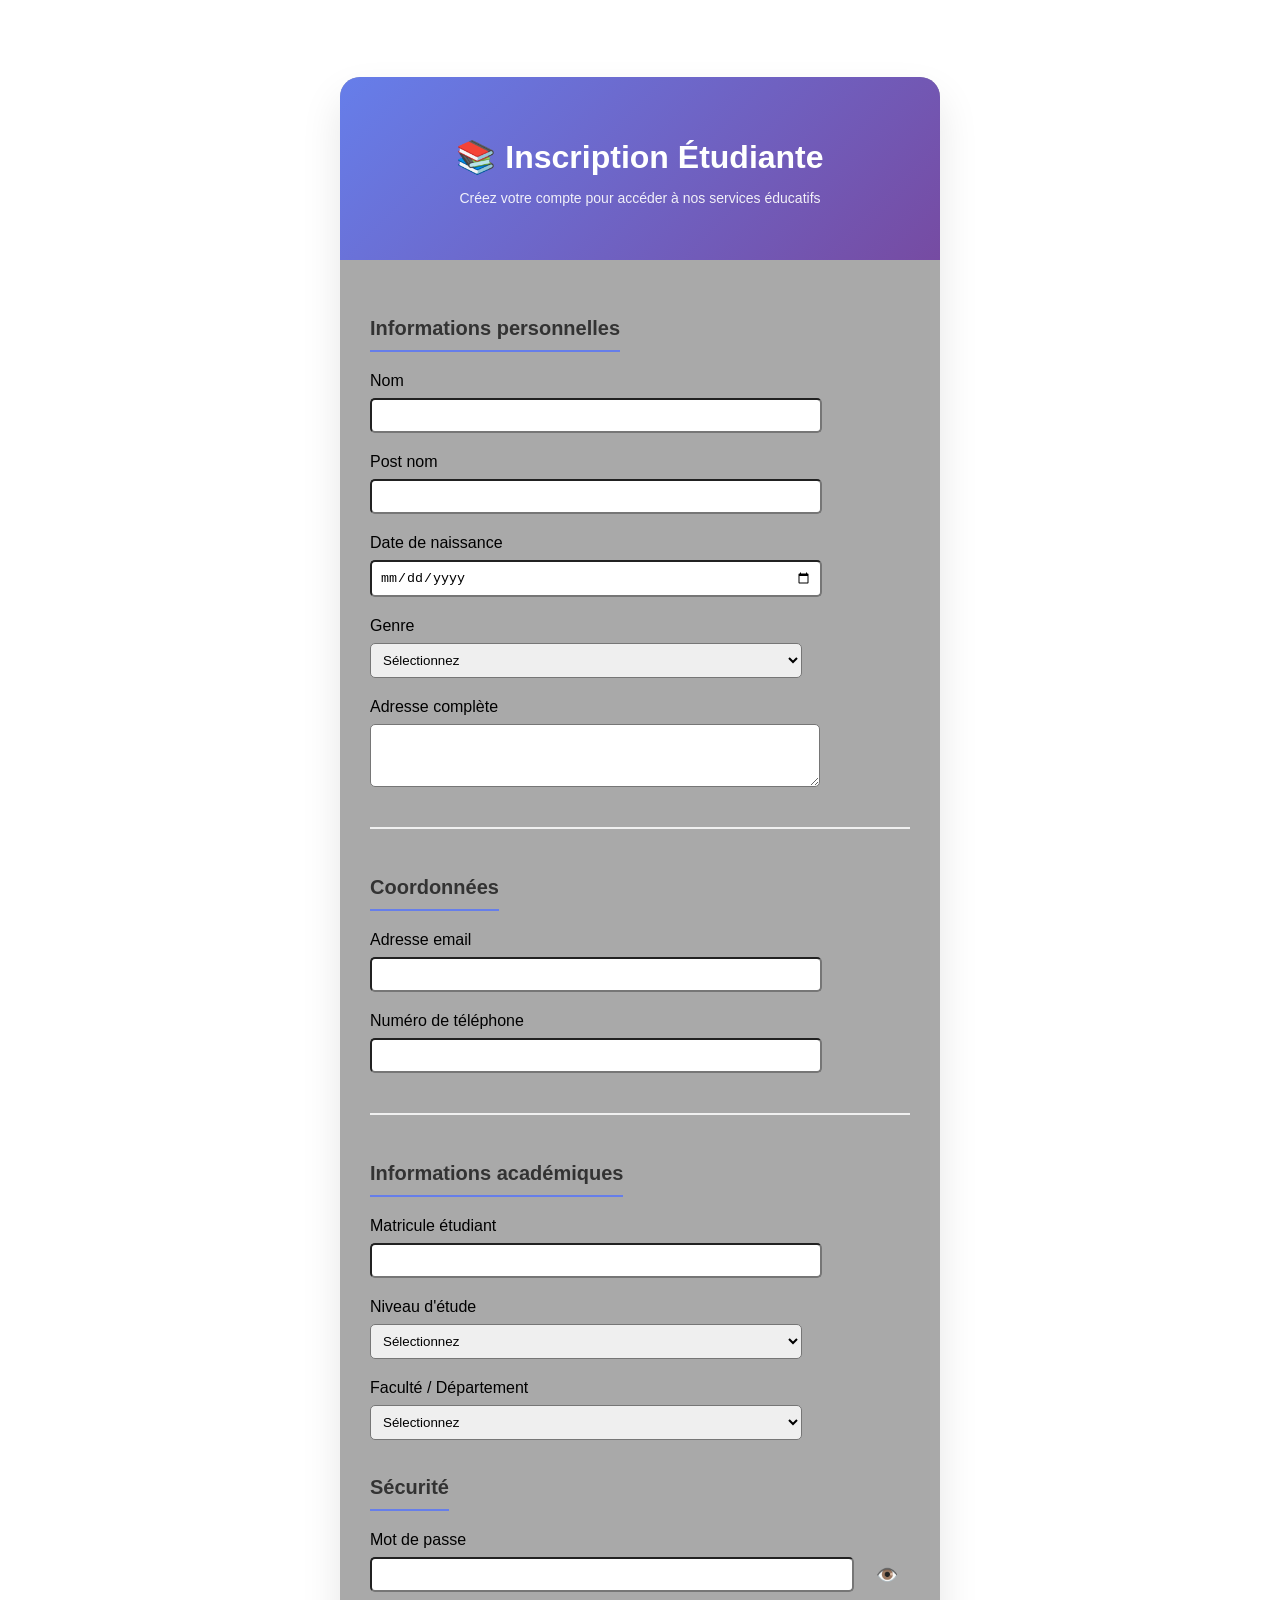
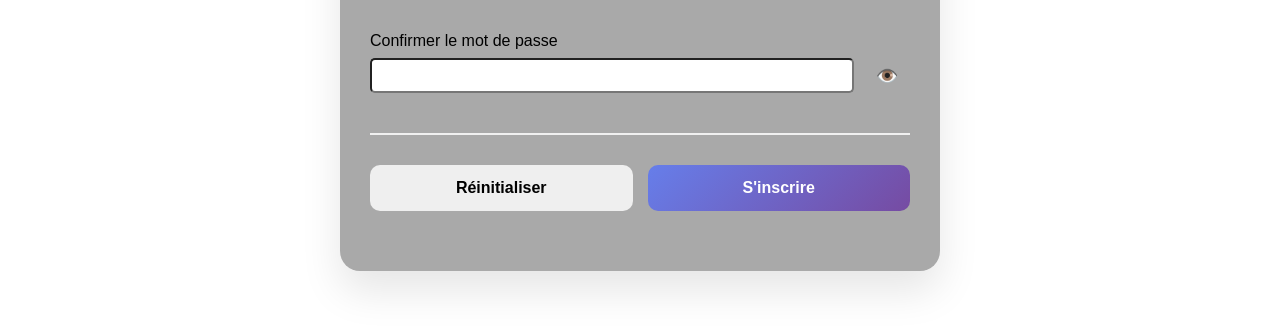
<file: inscription.html>
<?php 

?>
<!DOCTYPE html>
<html lang="fr">
<head>
    <meta charset="UTF-8">
    <meta name="viewport" content="width=device-width, initial-scale=1.0">
    <title>Inscription Étudiants | Formulaire d'inscription</title>
    <link rel="stylesheet" href="inscriptioncss.css">
</head>
<body>
    <a href="index.html" ><button style="position: relative;
        top: -297px;
        right: -700px;
        height:18px ;
        background-color:#f80707;
        border-radius: 5px;
        width: 30px;
        color: white;"> X </button></a>

    <div class="container">
        <div class="form-container">
            <div class="form-header">
                <h1>📚 Inscription Étudiante</h1>
                <p>Créez votre compte pour accéder à nos services éducatifs</p>
            </div>

            <form id="registrationForm">
                <!-- Informations personnelles -->
                <div class="form-section">
                    <h2>Informations personnelles</h2>
                    
                    <div class="form-row">
                        <div class="form-group">
                            <label for="firstName">Nom</label>
                            <input type="text" id="firstName" name="firstName" required>
                            <span class="error-message" id="firstNameError"></span>
                        </div>

                        <div class="form-group">
                            <label for="lastName">Post nom</label>
                            <input type="text" id="lastName" name="lastName"required>
                            <span class="error-message" id="lastNameError"></span>
                        </div>
                    </div>

                    <div class="form-row">
                        <div class="form-group">
                            <label for="birthDate">Date de naissance </label>
                            <input type="date"  required>
                            <span class="error-message" id="birthDateError"></span>
                        </div>

                        <div class="form-group">
                            <label for="gender">Genre </label>
                            <select id="gender" name="gender" required>
                                <option value="">Sélectionnez</option>
                                <option value="female">Féminin</option>
                                <option value="male">Masculin</option>
                                <option value="other">Autre</option>
                            </select>
                            <span class="error-message" id="genderError"></span>
                        </div>
                    </div>

                    <div class="form-group">
                        <label for="address">Adresse complète</label>
                        <textarea id="address" name="address" rows="3"></textarea>
                    </div>
                </div>

                <!-- Coordonnées -->
                <div class="form-section">
                    <h2>Coordonnées</h2>
                    
                    <div class="form-group">
                        <label for="email">Adresse email </label>
                        <input type="email" id="email" name="email" required>
                        <span class="error-message" id="emailError"></span>
                    </div>

                    <div class="form-group">
                        <label for="phone">Numéro de téléphone </label>
                        <input type="tel" id="phone" name="phone" required>
                        <span class="error-message" id="phoneError"></span>
                    </div>
                </div>

                <!-- Informations académiques -->
                <div class="form-section">
                    <h2>Informations académiques</h2>
                    
                    <div class="form-row">
                        <div class="form-group">
                            <label for="studentId">Matricule étudiant </label>
                            <input type="text" id="studentId" name="studentId" required>
                            <span class="error-message" id="studentIdError"></span>
                        </div>

                        <div class="form-group">
                            <label for="level">Niveau d'étude </label>
                            <select id="level" name="level" required>
                                <option value="">Sélectionnez</option>
                                <option value="licence1">Licence 1</option>
                                <option value="licence2">Licence 2</option>
                                <option value="licence3">Licence 3</option>
                                <option value="master1">Master 1</option>
                                <option value="master2">Master 2</option>
                                <option value="doctorat">Doctorat</option>
                            </select>
                            <span class="error-message" id="levelError"></span>
                        </div>
                    </div>

                    <div class="form-row">
                        <div class="form-group">
                            <label for="faculty">Faculté / Département </label>
                            <select id="level" name="level" required>
                                <option value="">Sélectionnez</option>
                                <option value="informatique">informatique</option>
                                <option value="médecine">médecine</option>
                                <option value="droit">droit</option>
                                <option value="economie">economie</option>
                                <option value="science de santé">science de santé</option>
                                <option value="communication">communication</option>
                            </select>
        
                            <span class="error-message" id="facultyError"></span>
                        </div>

                <!-- Sécurité -->
                <div class="form-section">
                    <h2>Sécurité</h2>
                    
                    <div class="form-group">
                        <label for="password">Mot de passe </label>
                        <div class="password-input">
                            <input type="password" id="password" name="password" required>
                            <span class="toggle-password" onclick="togglePassword('password')">👁️</span>
                        </div>
                        <div class="password-strength" id="passwordStrength"></div>
                        <span class="error-message" id="passwordError"></span>
                    </div>

                    <div class="form-group">
                        <label for="confirmPassword">Confirmer le mot de passe </label>
                        <div class="password-input">
                            <input type="password" id="confirmPassword" name="confirmPassword" required>
                            <span class="toggle-password" onclick="togglePassword('confirmPassword')">👁️</span>
                        </div>
                        <span class="error-message" id="confirmPasswordError"></span>
                    </div>
                </div>
                <div class="form-actions">
                    <button type="button" class="btn-reset" onclick="resetForm()">Réinitialiser</button>
                    <button type="submit" class="btn-submit">S'inscrire</button>
                </div>

            </form>

            <div id="message" class="message"></div>
        </div>
    </div>

    <script src="inscriptionjs.js"></script>
</body>
</html>
</file>
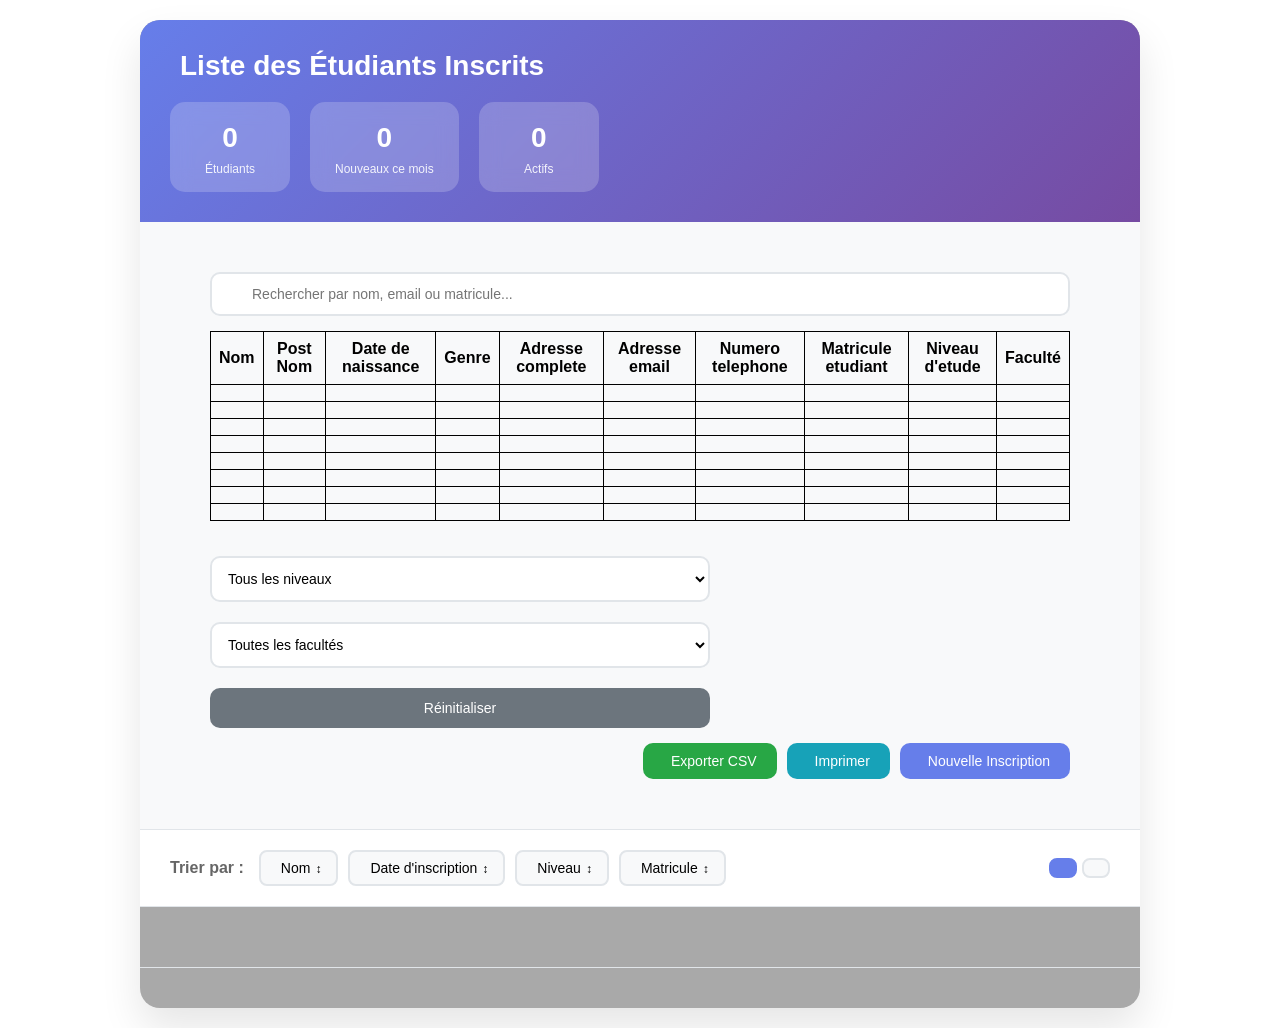
<file: listing.html>
<!DOCTYPE html>
<html lang="fr">
<head>
    <meta charset="UTF-8">
    <meta name="viewport" content="width=device-width, initial-scale=1.0">
    <title>Liste des Étudiants | Gestion des inscriptions</title>
    <link rel="stylesheet" href="listingcss.css">
    <link rel="stylesheet" href="listingcss.css">
</head>
<style>
    table{
        border-collapse:collapse;
        width: 100%;
        margin: auto;
    }
    td,th{
        border: 1px solid black;
        padding: 8px;
        text-align:center;

    }
    

    </style>
<body >
    
    <div class="container">
        <div class="header">
            <div class="header-content">
                <h1>
                    <i class="fas fa-users"></i>
                    Liste des Étudiants Inscrits
                </h1>
                <div class="header-stats">
                    <div class="stat-card">
                        <i class="fas fa-user-graduate"></i>
                        <span id="totalStudents">0</span>
                        <small>Étudiants</small>
                    </div>
                    <div class="stat-card">
                        <i class="fas fa-calendar-alt"></i>
                        <span id="newThisMonth">0</span>
                        <small>Nouveaux ce mois</small>
                    </div>
                    <div class="stat-card">
                        <i class="fas fa-chart-line"></i>
                        <span id="activeStudents">0</span>
                        <small>Actifs</small>
                    </div>
                </div>
            </div>
        </div>
        <div class="controls">
            <div class="search-section">
                <div class="search-box">
                    <i class="fas fa-search"></i>
                    <input type="text" id="searchInput" placeholder="Rechercher par nom, email ou matricule...">
                </div>
                <table width="100%"style="border: 1px solid black; padding: 8px; text-align :left;">
        <thead>
            <tr>
                <th>Nom</th>
                <th>Post Nom</th>
                <th>Date de naissance</th>
                <th>Genre</th>
                <th>Adresse complete</th>
                <th>Adresse email</th>
                <th>Numero telephone</th>
                <th>Matricule etudiant</th>
                <th>Niveau d'etude</th>
                <th>Faculté</th>
</tr>
<tr>
                <th></th>
                <th></th>
                <th></th>
                <th></th>
                <th></th>
                <th></th>
                <th></th>
                <th></th>
                <th></th>
                <th></th>
</tr>
<tr>
                <th></th>
                <th></th>
                <th></th>
                <th></th>
                <th></th>
                <th></th>
                <th></th>
                <th></th>
                <th></th>
                <th></th>
</tr>
<tr>
                <th></th>
                <th></th>
                <th></th>
                <th></th>
                <th></th>
                <th></th>
                <th></th>
                <th></th>
                <th></th>
                <th></th>
</tr>
<tr>
                <th></th>
                <th></th>
                <th></th>
                <th></th>
                <th></th>
                <th></th>
                <th></th>
                <th></th>
                <th></th>
                <th></th>
</tr>
<tr>
                <th></th>
                <th></th>
                <th></th>
                <th></th>
                <th></th>
                <th></th>
                <th></th>
                <th></th>
                <th></th>
                <th></th>
</tr>
<tr>
                <th></th>
                <th></th>
                <th></th>
                <th></th>
                <th></th>
                <th></th>
                <th></th>
                <th></th>
                <th></th>
                <th></th>
</tr>
<tr>
                <th></th>
                <th></th>
                <th></th>
                <th></th>
                <th></th>
                <th></th>
                <th></th>
                <th></th>
                <th></th>
                <th></th>
</tr>
<tr>
                <th></th>
                <th></th>
                <th></th>
                <th></th>
                <th></th>
                <th></th>
                <th></th>
                <th></th>
                <th></th>
                <th></th>
</tr>
</thead>
</table>
                <div class="filter-section">
                    <select id="levelFilter">
                        <option value="">Tous les niveaux</option>
                        <option value="licence1">Licence 1</option>
                        <option value="licence2">Licence 2</option>
                        <option value="licence3">Licence 3</option>
                        <option value="master1">Master 1</option>
                        <option value="master2">Master 2</option>
                        <option value="doctorat">Doctorat</option>
                    </select>
                    <select id="facultyFilter">
                        <option value="">Toutes les facultés</option>
                    </select>
                    <button id="resetFilters" class="btn-reset">
                        <i class="fas fa-undo-alt"></i> Réinitialiser
                    </button>
                </div>
            </div>
            
            <div class="action-buttons">
                <button id="exportBtn" class="btn-export">
                    <i class="fas fa-download"></i> Exporter CSV
                </button>
                <button id="printBtn" class="btn-print">
                    <i class="fas fa-print"></i> Imprimer
                </button>
                <a href="register.html" class="btn-add">
                    <i class="fas fa-plus"></i> Nouvelle Inscription
                </a>
            </div>
        </div>

        <div class="sort-section">
            <div class="sort-controls">
                <span class="sort-label">Trier par :</span>
                <div class="sort-buttons">
                    <button class="sort-btn" data-sort="name">
                        <i class="fas fa-user"></i> Nom
                        <span class="sort-icon"></span>
                    </button>
                    <button class="sort-btn" data-sort="date">
                        <i class="fas fa-calendar"></i> Date d'inscription
                        <span class="sort-icon"></span>
                    </button>
                    <button class="sort-btn" data-sort="level">
                        <i class="fas fa-graduation-cap"></i> Niveau
                        <span class="sort-icon"></span>
                    </button>
                    <button class="sort-btn" data-sort="studentId">
                        <i class="fas fa-id-card"></i> Matricule
                        <span class="sort-icon"></span>
                    </button>
                </div>
            </div>
            <div class="view-toggle">
                <button id="gridViewBtn" class="view-btn active">
                    <i class="fas fa-th-large"></i>
                </button>
                <button id="listViewBtn" class="view-btn">
                    <i class="fas fa-list"></i>
                </button>
            </div>
        </div>

        <div id="studentsContainer" class="students-container grid-view">
            <!-- Les étudiants seront affichés ici dynamiquement -->
        </div>

        <div id="pagination" class="pagination">
            <!-- Pagination sera générée ici -->
        </div>
    </div>

    <!-- Modal pour les détails de l'étudiant -->
    <div id="studentModal" class="modal">
        <div class="modal-content">
            <div class="modal-header">
                <h2>Détails de l'étudiant</h2>
                <span class="close">&times;</span>
            </div>
            <div id="studentDetails" class="modal-body">
                <!-- Détails de l'étudiant seront affichés ici -->
            </div>
        </div>
    </div>

    <!-- Modal de confirmation pour la suppression -->
    <div id="deleteModal" class="modal">
        <div class="modal-content modal-small">
            <div class="modal-header">
                <h2>Confirmer la suppression</h2>
                <span class="close-delete">&times;</span>
            </div>
            <div class="modal-body">
                <p>Êtes-vous sûr de vouloir supprimer cet étudiant ?</p>
                <p class="student-name"></p>
                <div class="modal-actions">
                    <button id="confirmDelete" class="btn-danger">Supprimer</button>
                    <button id="cancelDelete" class="btn-secondary">Annuler</button>
                </div>
            </div>
        </div>
    </div>

    <script src="listingjs.js"></script>
</body>
</html>
</file>
<file: inscriptioncss.css>
body {
    font-family: 'Segoe UI', Tahoma, Geneva, Verdana, sans-serif;
    background: white
    min-height: 100vh;
    padding: 50px 20px;
    background-size: cover;
    font-family: arial;
    border-radius: 20%;
}

.container {
    max-width: 600px;
    margin: 0 auto;
   
}

.form-container {
    background: white;
    border-radius: 20px;
    box-shadow: 0 20px 40px rgba(0, 0, 0, 0.1);
    overflow: hidden;
    animation: fadeInUp 0.6s ease-out;
  background-color: darkgrey;
}

@keyframes fadeInUp {
    from {
        opacity: 0;
        transform: translateY(30px);
    }
    to {
        opacity: 1;
        transform: translateY(0);
    }
}

.form-header {
    background: linear-gradient(135deg, #667eea 0%, #764ba2 100%);
    color: white;
    padding: 40px 30px;
    text-align: center;
}

.form-header h1 {
    font-size: 32px;
    margin-bottom: 10px;
    font-weight: 600;
}

.form-header p {
    font-size: 14px;
    opacity: 0.9;
}

form {
    padding: 40px 30px;
}

.form-section {
    margin-bottom: 30px;
    padding-bottom: 20px;
    border-bottom: 2px solid #f0f0f0;
}

.form-section:last-of-type {
    border-bottom: none;
    margin-bottom: 0;
    padding-bottom: 0;
}

.form-section h2 {
    color: #333;
    font-size: 20px;
    margin-bottom: 20px;
    padding-bottom: 10px;
    border-bottom: 2px solid #667eea;
    display: inline-block;
}

.form-row {
    display: grid;
    grid-template-columns: 1fr 1fr;
    gap: 20px;
    margin-bottom: 20px;
    display: block;
}

.form-group {
    margin-bottom: 20px;
    
}

label {
    display: block;
    margin-bottom: 8px;
    padding: 20;
    width: 50;
}

input, select, textarea {
    display: block;
    width: 80%;
    padding: 8px;
    border-radius: 5px;
    margin-bottom: 10px;
   
}

input:focus, select:focus, textarea:focus {
    outline: none;
    border-color: #667eea;
    box-shadow: 0 0 0 3px rgba(102, 126, 234, 0.1);
}

input.error, select.error, textarea.error {
    border-color: #ef4444;
}

.password-input {
    position: relative;
}

.password-input input {
    padding-right: 40px;
}

.toggle-password {
    position: absolute;
    right: 12px;
    top: 50%;
    transform: translateY(-50%);
    cursor: pointer;
    font-size: 18px;
    user-select: none;
    transition: opacity 0.3s;
}

.toggle-password:hover {
    opacity: 0.7;
}

.password-strength {
    margin-top: 8px;
    font-size: 12px;
    padding: 5px;
    border-radius: 5px;
    transition: all 0.3s;
}

.password-strength.weak {
    color: #ef4444;
    background: #fee2e2;
}

.password-strength.medium {
    color: #f59e0b;
    background: #fef3c7;
}

.password-strength.strong {
    color: #10b981;
    background: #d1fae5;
}

.checkbox-label {
    display: flex;
    align-items: center;
    cursor: pointer;
    color: #666;
    font-weight: normal;
}

.checkbox-label input {
    width: auto;
    margin-right: 10px;
    cursor: pointer;
}

.terms-link {
    color: #667eea;
    text-decoration: none;
}

.terms-link:hover {
    text-decoration: underline;
}

.error-message {
    color: #ef4444;
    font-size: 12px;
    margin-top: 5px;
    display: block;
}

.form-actions {
    display: flex;
    gap: 15px;
    margin-top: 30px;
}

.btn-submit, .btn-reset {
    flex: 1;
    padding: 14px;
    border: none;
    border-radius: 10px;
    font-size: 16px;
    font-weight: 600;
    cursor: pointer;
    transition: transform 0.3s, box-shadow 0.3s;
}
.btn-submit, .btn-reset {
    flex: 1;
    padding: 14px;
    border: none;
    border-radius: 10px;
    font-size: 16px;
    font-weight: 600;
    cursor: pointer;
    transition: transform 0.3s, box-shadow 0.3s;
}

.btn-submit {
    background: linear-gradient(135deg, #667eea 0%, #764ba2 100%);
    color: white;
}

.btn-submit:hover {
    transform: translateY(-2px);
    box-shadow: 0 10px 20px rgba(0, 0, 0, 0.2);
    .btn-submit, .btn-reset {
        flex: 1;
        padding: 14px;
        border: none;
        border-radius: 10px;
        font-size: 16px;
        font-weight: 600;
        cursor: pointer;
        transition: transform 0.3s, box-shadow 0.3s;
    }
    
    .btn-submit {
        background: linear-gradient(135deg, #667eea 0%, #764ba2 100%);
        color: white;
    }
    
    .btn-submit:hover {
        transform: translateY(-2px);
        box-shadow: 0 10px 20px rgba(0, 0, 0, 0.2);
        .message.success {
            color: #10b981;
        }
        
        .message.error {
            color: #ef4444;
        }
        
        /* Responsive */
        @media (max-width: 768px) {
            body {
                padding: 20px 15px;
            }
            
            .form-header {
                padding: 30px 20px;
            }
            
            .form-header h1 {
                font-size: 24px;
            }
            
            form {
                padding: 30px 20px;
            }
            
            .form-row {
                grid-template-columns: 1fr;
                gap: 0;
            }
            
            .form-actions {
                flex-direction: column;
            }
            
            .btn-submit, .btn-reset {
                width: 100%;
            }
        }
</file>
<file: listingcss.css>
* {
    margin: 0;
    padding: 0;
    box-sizing: border-box;
}

body {
    font-family: 'Segoe UI', Tahoma, Geneva, Verdana, sans-serif;
    background: white
    min-height: 100px;
    padding: 20px;
}

.container {
    max-width: 1000px;
    margin: 0 auto;
    background: darkgray;
    border-radius: 20px;
    box-shadow: 0 20px 40px rgba(0, 0, 0, 0.1);
    overflow: hidden;
    animation: fadeInUp 0.6s ease-out;
}


@keyframes fadeInUp {
    from {
        opacity: 0;
        transform: translateY(30px);
    }
    to {
        opacity: 1;
        transform: translateY(0);
    }
}

/* Header */
.header {
    background: linear-gradient(135deg, #667eea 0%, #764ba2 100%);
    color:white;
    padding: 30px;
}

.header-content h1 {
    font-size: 28px;
    margin-bottom: 20px;
    display: flex;
    align-items: center;
    gap: 10px;
}

.header-stats {
    display: flex;
    gap: 20px;
    flex-wrap: wrap;
}

.stat-card {
    background: rgba(255, 255, 255, 0.2);
    backdrop-filter: blur(10px);
    padding: 15px 25px;
    border-radius: 15px;
    text-align: center;
    min-width: 120px;
}

.stat-card i {
    font-size: 24px;
    margin-bottom: 5px;
    display: block;
}

.stat-card span {
    font-size: 28px;
    font-weight: bold;
    display: block;
    margin: 5px 0;
}

.stat-card small {
    font-size: 12px;
    opacity: 0.9;
}

/* Controls */
.controls {
    padding: 50px 70px;
    background: #f8f9fa;
    border-bottom: 1px solid #e1e5e9;
    
    
}

.search-section {
    display: flex;
    gap: 15px;
    margin-bottom: 15px;
    flex-wrap: wrap;
}

.search-box {
    flex: 2;
    position: relative;
    min-width: 250px;
}

.search-box i {
    position: absolute;
    left: 15px;
    top: 50%;
    transform: translateY(-50%);
    color: #999;
}

.search-box input {
    width: 100%;
    padding: 12px 15px 12px 40px;
    border: 2px solid #e1e5e9;
    border-radius: 10px;
    font-size: 14px;
    transition: all 0.3s;
}

.search-box input:focus {
    outline: none;
    border-color: #667eea;
    box-shadow: 0 0 0 3px rgba(102, 126, 234, 0.1);
}

.filter-section {
    flex: 3;
    display: flex;
    gap: 20px;
    flex-wrap: wrap;
    flex-direction: column;
   margin-top: 20px;
   margin-left: 0px;
   width: 300px;
}

.filter-section select {
    flex: 1;
    padding: 12px;
    border: 2px solid #e1e5e9;
    border-radius: 10px;
    font-size: 14px;
    cursor: pointer;
    background: white;
    width: 500px;
    
}

.btn-reset {
    padding: 12px 20px;
    background: #6c757d;
    color: white;
    border: none;
    border-radius: 10px;
    cursor: pointer;
    transition: all 0.3s;
    font-size: 14px;
    width: 500px;
}

.btn-reset:hover {
    background: #5a6268;
    transform: translateY(-2px);
    width: 300px;
}

.action-buttons {
    display: flex;
    gap: 10px;
    justify-content: flex-end;
}

.btn-export, .btn-print, .btn-add {
    padding: 10px 20px;
    border: none;
    border-radius: 10px;
    cursor: pointer;
    font-size: 14px;
    font-weight: 500;
    transition: all 0.3s;
    text-decoration: none;
    display: inline-flex;
    align-items: center;
    gap: 8px;
}

.btn-export {
    background: #28a745;
    color: white;
    cursor: pointer;
}

.btn-print {
    background: #17a2b8;
    color: white;
}

.btn-add {
    background: #667eea;
    color: white;
}

.btn-export:hover, .btn-print:hover, .btn-add:hover {
    transform: translateY(-2px);
    box-shadow: 0 5px 15px rgba(0, 0, 0, 0.2);
}

/* Sort section */
.sort-section {
    padding: 20px 30px;
    background: white;
    border-bottom: 1px solid #e1e5e9;
    display: flex;
    justify-content: space-between;
    align-items: center;
    flex-wrap: wrap;
    gap: 15px;
}

.sort-controls {
    display: flex;
    align-items: center;
    gap: 15px;
    flex-wrap: wrap;
    
}

.sort-label {
    font-weight: 600;
    color: #666;
}

.sort-buttons {
    display: flex;
    gap: 10px;
    flex-wrap: wrap;
}

.sort-btn {
    padding: 8px 15px;
    background: #f8f9fa;
    border: 2px solid #e1e5e9;
    border-radius: 8px;
    cursor: pointer;
    transition: all 0.3s;
    font-size: 14px;
    display: inline-flex;
    align-items: center;
    gap: 5px;
}

.sort-btn:hover {
    background: #e9ecef;
    border-color: #667eea;
}

.sort-btn.active {
    background: #667eea;
    color: white;
    border-color: #667eea;
}

.sort-icon::after {
    content: '↕️';
    font-size: 12px;
}

.sort-btn.asc .sort-icon::after {
    content: '↑';
}

.sort-btn.desc .sort-icon::after {
    content: '↓';
}

.view-toggle {
    display: flex;
    gap: 5px;
}

.view-btn {
    padding: 8px 12px;
    background: #f8f9fa;
    border: 2px solid #e1e5e9;
    border-radius: 8px;
    cursor: pointer;
    transition: all 0.3s;
}

.view-btn.active {
    background: #667eea;
    color: white;
    border-color: #667eea;
}

/* Students Container */
.students-container {
    padding: 30px;
    transition: all 0.3s;
}

/* Grid View */
.students-container.grid-view {
    display: grid;
    grid-template-columns: repeat(auto-fill, minmax(350px, 1fr));
    gap: 20px;
}

/* List View */
.students-container.list-view {
    display: flex;
    flex-direction: column;
    gap: 15px;
}

/* Student Card */
.student-card {
    background: white;
    border: 2px solid #e1e5e9;
    border-radius: 15px;
    overflow: hidden;
    transition: all 0.3s;
    position: relative;
}

.student-card:hover {
    transform: translateY(-5px);
    box-shadow: 0 10px 25px rgba(0, 0, 0, 0.1);
    border-color: #667eea;
}

.card-header {
    background: linear-gradient(135deg, #667eea 0%, #764ba2 100%);
    color: white;
    padding: 20px;
    position: relative;
}

.card-header h3 {
    font-size: 18px;
    margin-bottom: 5px;
}

.card-header .student-id {
    font-size: 12px;
    opacity: 0.9;
}

.card-badge {
    position: absolute;
    top: 15px;
    right: 15px;
    background: rgba(255, 255, 255, 0.2);
    padding: 5px 10px;
    border-radius: 20px;
    font-size: 11px;
    font-weight: bold;
}

.card-body {
    padding: 20px;
}

.info-row {
    display: flex;
    align-items: center;
    gap: 10px;
    margin-bottom: 12px;
    font-size: 14px;
    color: #666;
}

.info-row i {
    width: 20px;
    color: #667eea;
}

.card-actions {
    display: flex;
    gap: 10px;
    padding: 15px 20px;
    background: #f8f9fa;
    border-top: 1px solid #e1e5e9;
}

.btn-view, .btn-delete {
    flex: 1;
    padding: 8px;
    border: none;
    border-radius: 8px;
    cursor: pointer;
    font-size: 13px;
    transition: all 0.3s;
    display: inline-flex;
    align-items: center;
    justify-content: center;
    gap: 5px;
}

.btn-view {
    background: #667eea;
    color: white;
}

.btn-delete {
    background: #dc3545;
    color: white;
}

.btn-view:hover, .btn-delete:hover {
    transform: translateY(-2px);
    filter: brightness(1.1);
}

/* List View Style */
.list-view .student-card {
    display: flex;
    align-items: center;
}

.list-view .card-header {
    min-width: 250px;
    padding: 15px;
}

.list-view .card-body {
    flex: 1;
    display: flex;
    flex-wrap: wrap;
    gap: 20px;
    padding: 15px;
}

.list-view .info-row {
    margin-bottom: 0;
}

.list-view .card-actions {
    min-width: 150px;
    padding: 15px;
    flex-direction: column;
}

/* Empty State */
.empty-state {
    text-align: center;
    padding: 60px 20px;
    color: #999;
}

.empty-state i {
    font-size: 64px;
    margin-bottom: 20px;
}

.empty-state h3 {
    font-size: 24px;
    margin-bottom: 10px;
    color: #666;
}

/* Pagination */
.pagination {
    padding: 20px 30px;
    display: flex;
    justify-content: center;
    gap: 10px;
    border-top: 1px solid #e1e5e9;
}

.pagination button {
    padding: 8px 12px;
    border: 2px solid #e1e5e9;
    background: white;
    border-radius: 8px;
    cursor: pointer;
    transition: all 0.3s;
}

.pagination button:hover:not(:disabled) {
    background: #667eea;
    color: white;
    border-color: #667eea;
}

.pagination button.active {
    background: #667eea;
    color: white;
    border-color: #667eea;
}

.pagination button:disabled {
    opacity: 0.5;
    cursor: not-allowed;
}

/* Modal */
.modal {
    display: none;
    position: fixed;
    z-index: 1000;
    left: 0;
    top: 0;
    width: 100%;
    height: 100%;
    background: rgba(0, 0, 0, 0.5);
    animation: fadeIn 0.3s;
}

.modal-content {
    background: white;
    margin: 5% auto;
    border-radius: 20px;
    width: 90%;
    max-width: 600px;
    animation: slideIn 0.3s;
}

.modal-small {
    max-width: 400px;
}

.modal-header {
    padding: 20px;
    border-bottom: 1px solid #e1e5e9;
    display: flex;
    justify-content: space-between;
    align-items: center;
}

.modal-header h2 {
    font-size: 20px;
    color: #333;
}

.close, .close-delete {
    font-size: 28px;
    cursor: pointer;
    transition: color 0.3s;
}

.close:hover, .close-delete:hover {
    color: #667eea;
}

.modal-body {
    padding: 20px;
}

.student-detail-row {
    display: flex;
    padding: 10px 0;
    border-bottom: 1px solid #f0f0f0;
}

.student-detail-label {
    font-weight: 600;
    width: 150px;
    color: #666;
}

.student-detail-value {
    flex: 1;
    color: #333;
}

.modal-actions {
    display: flex;
    gap: 10px;
    margin-top: 20px;
    justify-content: flex-end;
}

.btn-danger, .btn-secondary {
    padding: 10px 20px;
    border: none;
    border-radius: 8px;
    cursor: pointer;
    font-size: 14px;
}

.btn-danger {
    background: #dc3545;
    color: white;
}

.btn-secondary {
    background: #6c757d;
    color: white;
}

@keyframes fadeIn {
    from { opacity: 0; }
    to { opacity: 1; }
}

@keyframes slideIn {
    from {
        transform: translateY(-50px);
        opacity: 0;
    }
    to {
        transform: translateY(0);
        opacity: 1;
    }
}

/* Responsive */
@media (max-width: 768px) {
    body {
        padding: 10px;
    }
    
    .header {
        padding: 20px;
    }
    
    .controls {
        padding: 15px;
    }
    
    .students-container.grid-view {
        grid-template-columns: 1fr;
    }
    
    .list-view .student-card {
        flex-direction: column;
    }
    
    .list-view .card-header {
        width: 100%;
    }
    
    .list-view .card-actions {
        width: 100%;
        flex-direction: row;
    }
    
    .sort-section {
        flex-direction: column;
        align-items: flex-start;
    }
    
    .stat-card {
        min-width: 100px;
    }
    
    .stat-card span {
        font-size: 20px;
    }
}

/* Animation pour les nouvelles cartes */
.student-card {
    animation: cardFadeIn 0.5s ease-out;
}

@keyframes cardFadeIn {
    from {
        opacity: 0;
        transform: scale(0.9);
    }
    to {
        opacity: 1;
        transform: scale(1);
    }
}
</file>
